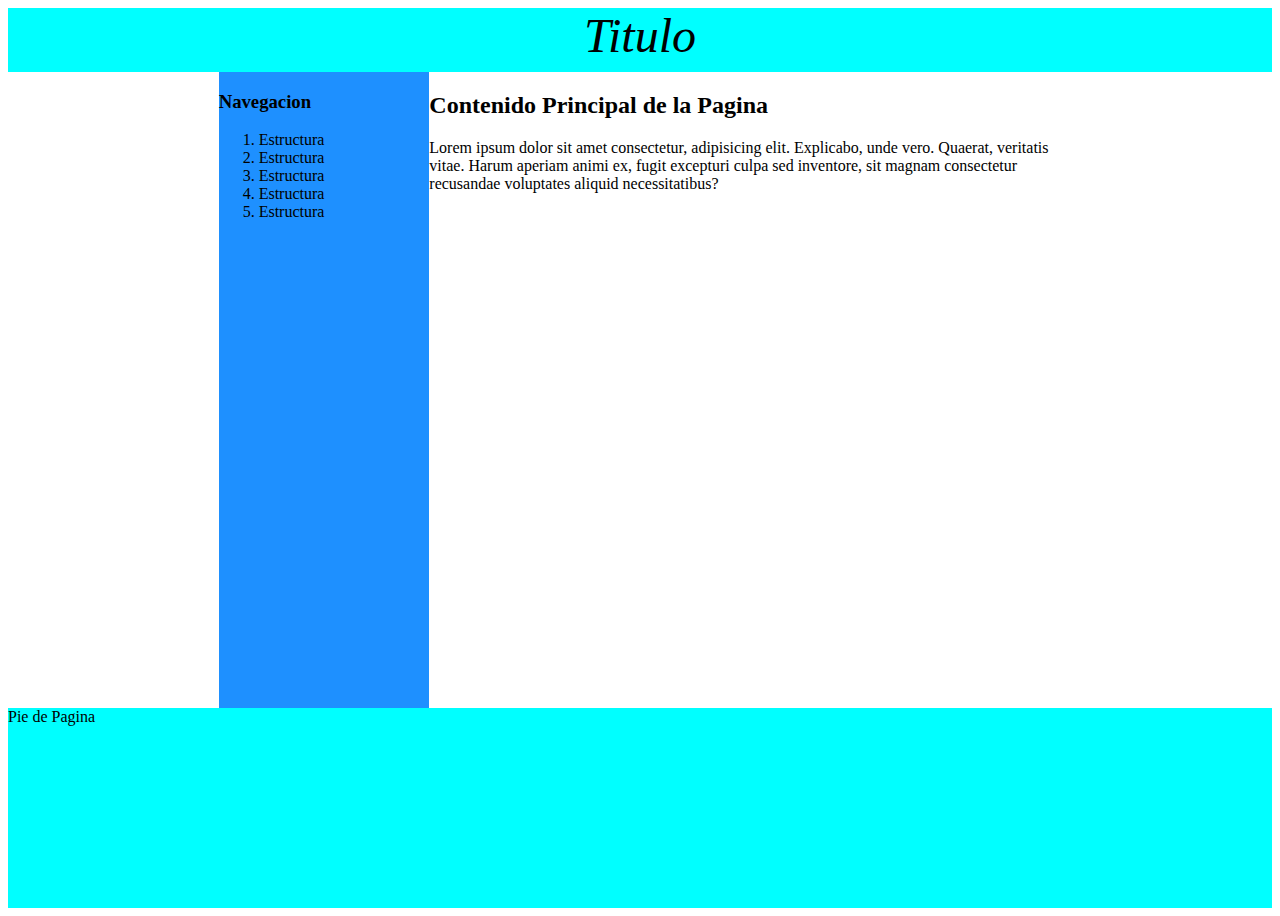
<file: html grid/index.html>
<!DOCTYPE html>
<html lang="en">
<head>
    <meta charset="UTF-8">
    <meta name="viewport" content="width=device-width, initial-scale=1.0">
    <meta http-equiv="X-UA-Compatible" content="ie=edge">
    <link rel="stylesheet" href="/html grid/css/estilos.css">
    <title>Document</title>
</head>
<body>
    <div class="basic">
        <header>
            Titulo
        </header>
        <nav>
            <h3>Navegacion</h3>
            <ol>
                <li>Estructura</li>
                <li>Estructura</li>
                <li>Estructura</li>
                <li>Estructura</li>
                <li>Estructura</li>
            </ol>
        </nav>
        <div class="main">
            <h2>
                Contenido Principal de la Pagina
            </h2>
            <p>Lorem ipsum dolor sit amet consectetur, adipisicing elit. Explicabo, unde vero.
                    Quaerat, veritatis vitae. Harum aperiam animi ex, fugit excepturi culpa sed inventore,
                    sit magnam consectetur recusandae voluptates aliquid necessitatibus?
            </p>
        </div>
        <footer>
            Pie de Pagina
        </footer>
    </div>
</body>
</html>
</file>
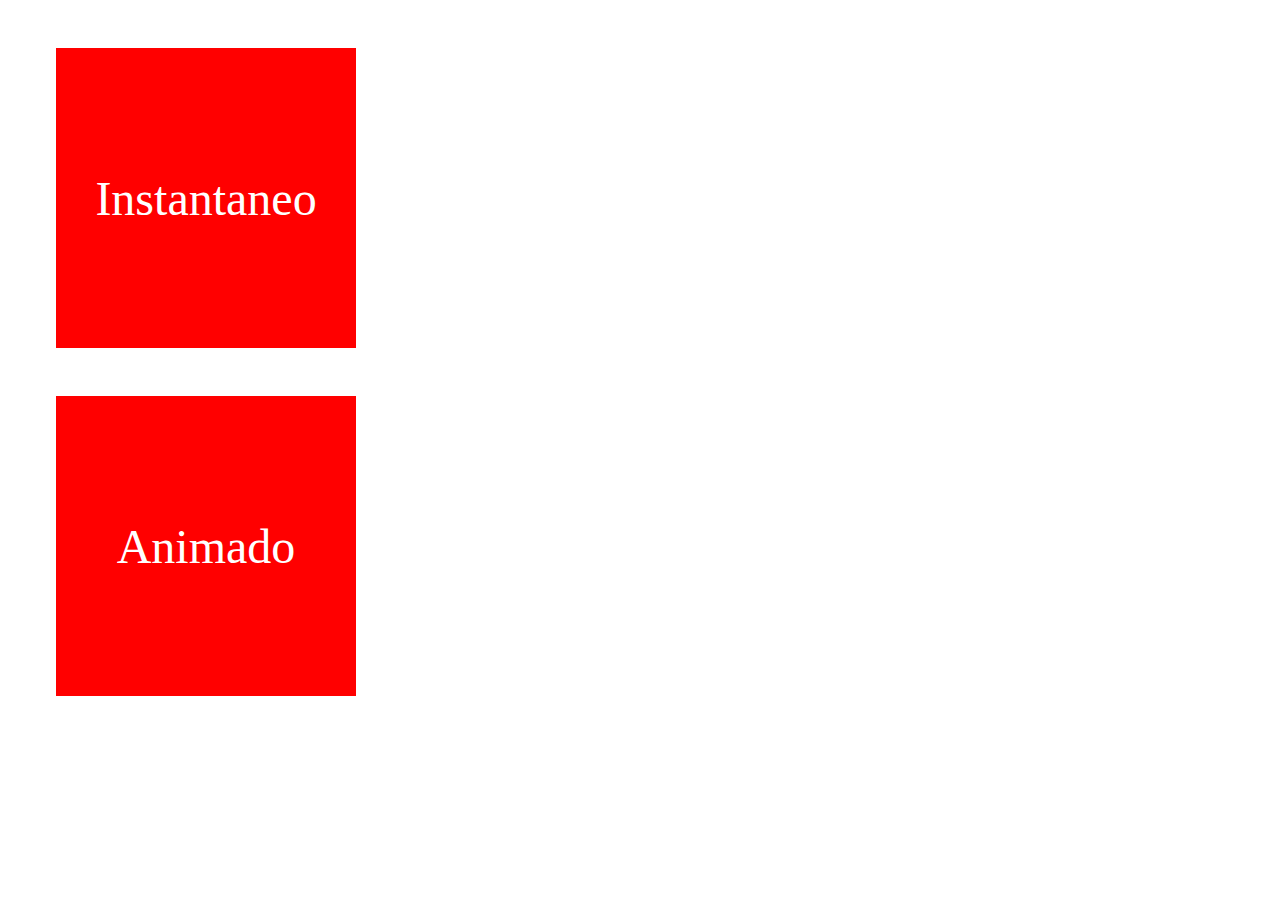
<file: PracticaCUAR/practica1/index.html>
<!DOCTYPE html>
<html lang="en">

    <head>
        <meta charset="UTF-8">
        <meta name="viewport" content="width=device-width, initial-scale=1.0">
        <meta http-equiv="X-UA-Compatible" content="ie=edge">
        <link rel="stylesheet" href="styles.css">
        <title>Document</title>
    </head>

    <body>
        <div class="box">Instantaneo</div>
        <div class="box animate">Animado</div>


    </body>

</html>
</file>
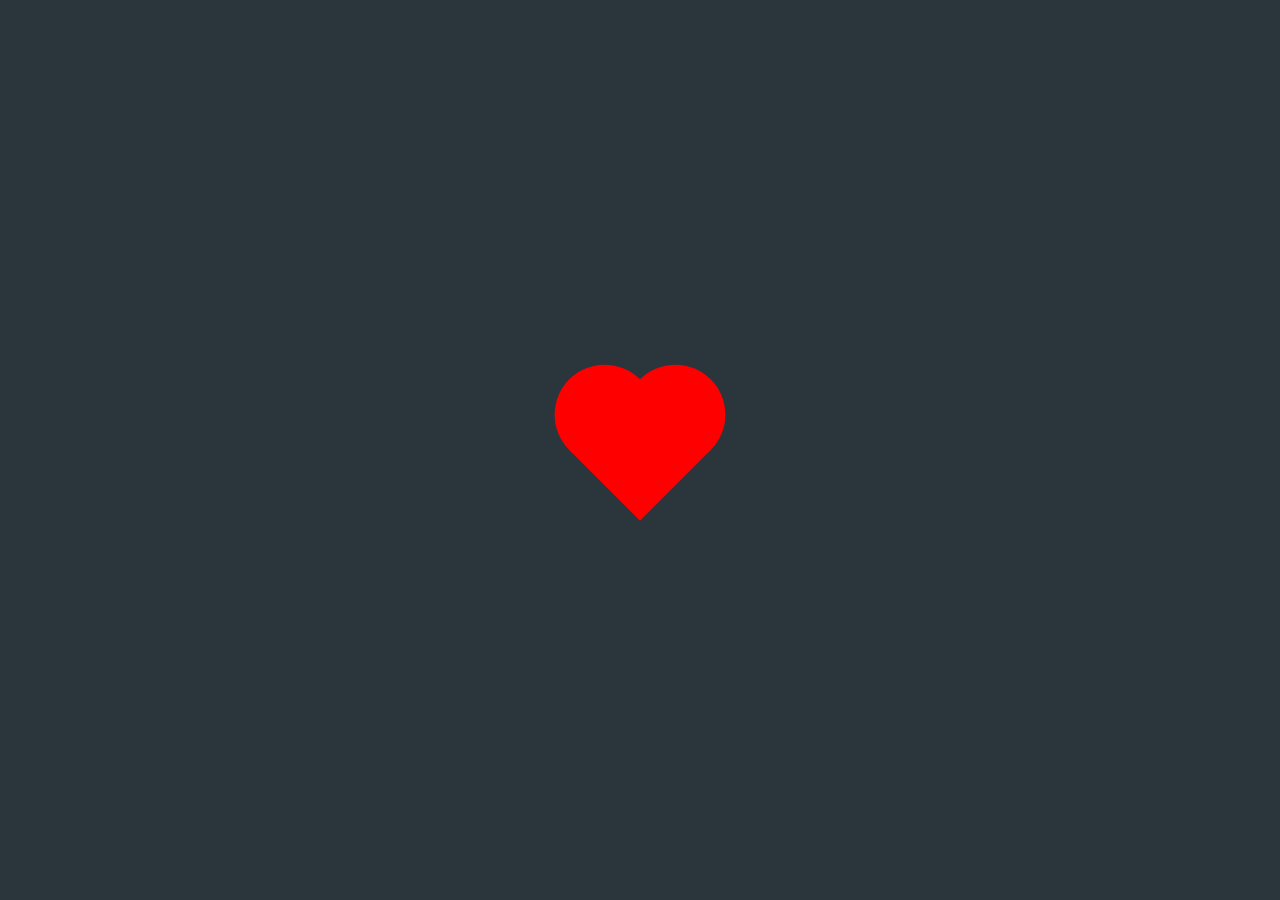
<file: PracticaCUAR/practica12/index.html>
<!DOCTYPE html>
<html lang="es">

    <head>
        <meta charset="UTF-8">
        <meta name="viewport" content="width=device-width, initial-scale=1.0">
        <meta http-equiv="X-UA-Compatible" content="ie=edge">
        <link rel="stylesheet" href="styles.css">
        <title>Animation Events</title>
    </head>

    <body>
        <div id="heart" class="heart heart--animate"></div>
        <script src="scripts.js"></script>
    </body>


</html>
</file>
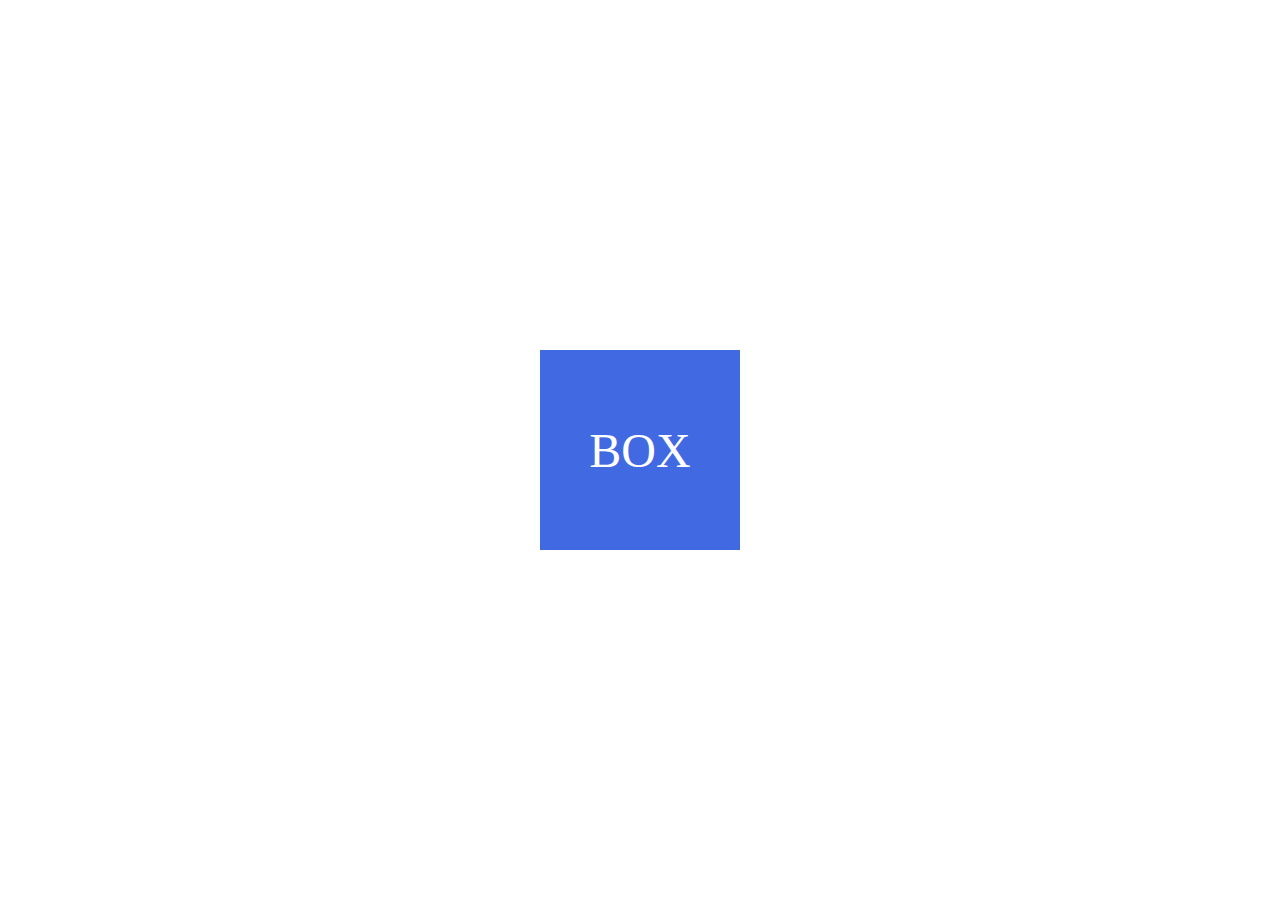
<file: PracticaCUAR/practica2/index.html>
<!DOCTYPE html>
<html lang="es">

    <head>
        <meta charset="UTF-8">
        <meta name="viewport" content="width=device-width, initial-scale=1.0">
        <meta http-equiv="X-UA-Compatible" content="ie=edge">
        <link rel="stylesheet" href="styles.css">
        <title>Document</title>
    </head>

    <body>
        <div class="box">BOX</div>
    </body>

</html>
</file>
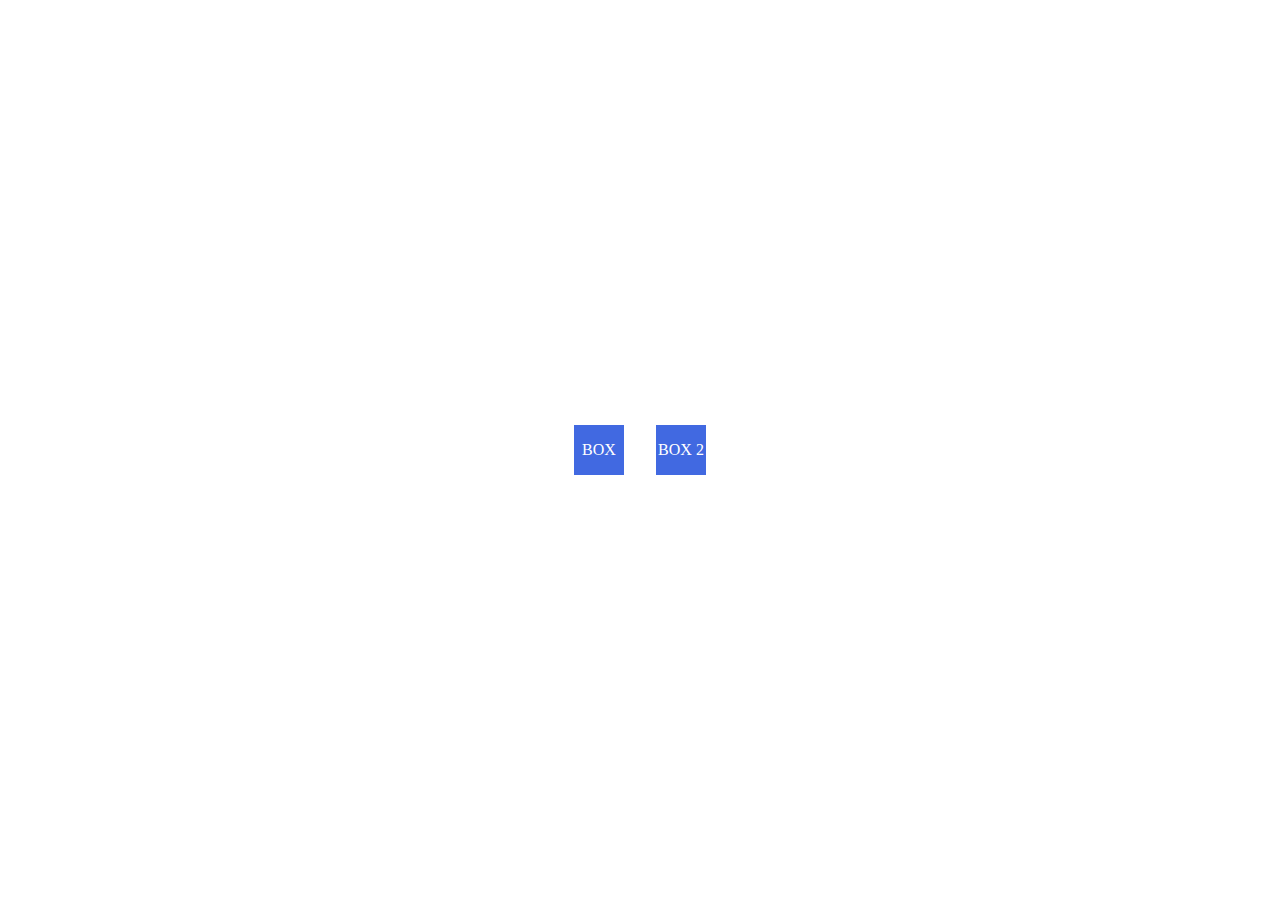
<file: PracticaCUAR/practica3/index.html>
<!DOCTYPE html>
<html lang="es">

    <head>
        <meta charset="UTF-8">
        <meta name="viewport" content="width=device-width, initial-scale=1.0">
        <meta http-equiv="X-UA-Compatible" content="ie=edge">
        <link rel="stylesheet" href="styles.css">
        <title>Document</title>
    </head>

    <body>
        <div class="box">BOX</div>
        <div class="box-2">BOX 2</div>
    </body>

</html>
</file>
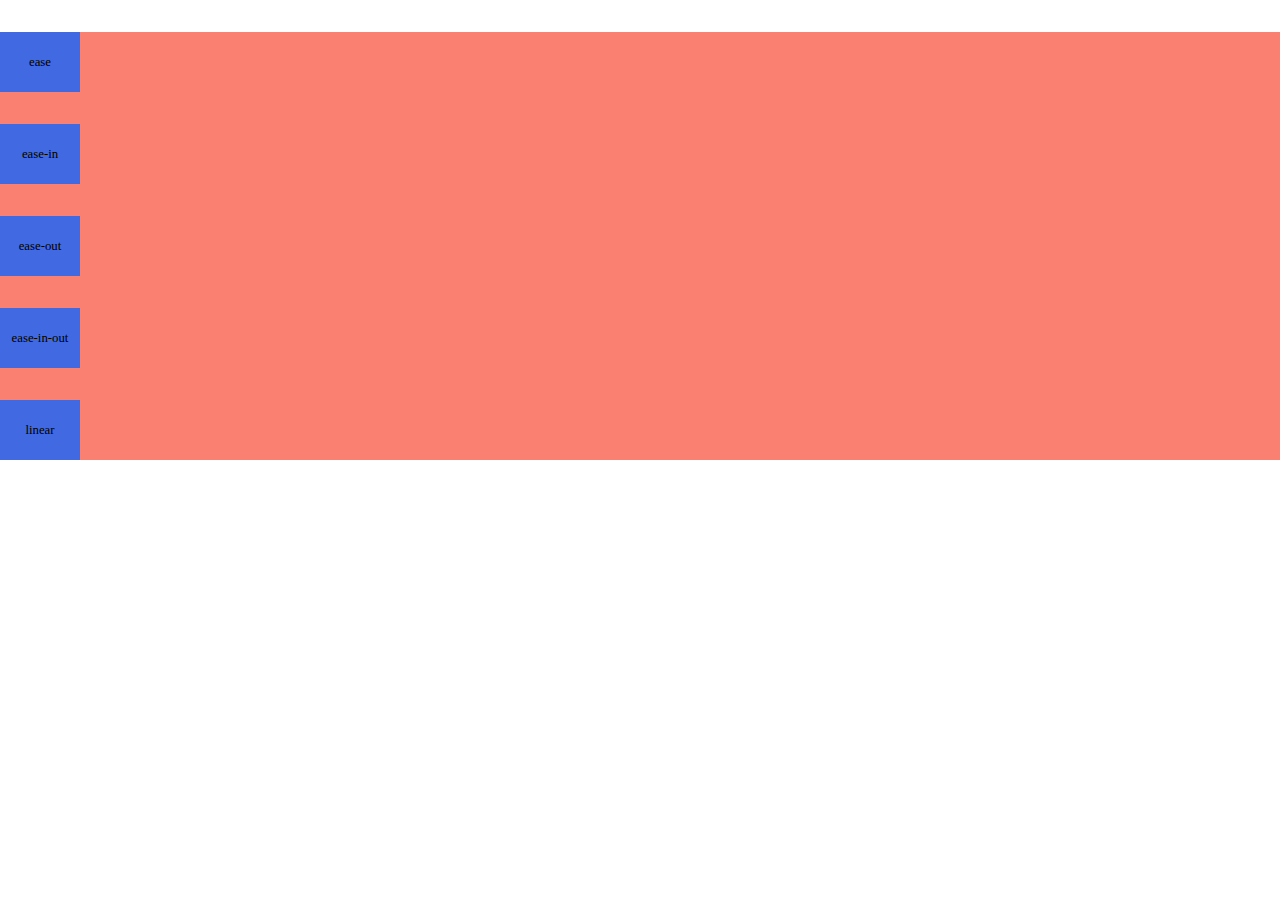
<file: PracticaCUAR/practica4/index.html>
<!DOCTYPE html>
<html lang="es">

    <head>
        <meta charset="UTF-8">
        <meta name="viewport" content="width=device-width, initial-scale=1.0">
        <meta http-equiv="X-UA-Compatible" content="ie=edge">
        <link rel="stylesheet" href="styles.css">
        <title>Document</title>
    </head>

    <body>
        <div class="container">
            <div class="box ease">ease</div>
            <div class="box ease-in">ease-in</div>
            <div class="box ease-out">ease-out</div>
            <div class="box ease-in-out">ease-in-out</div>
            <div class="box linear">linear</div>
        </div>

    </body>

</html>
</file>
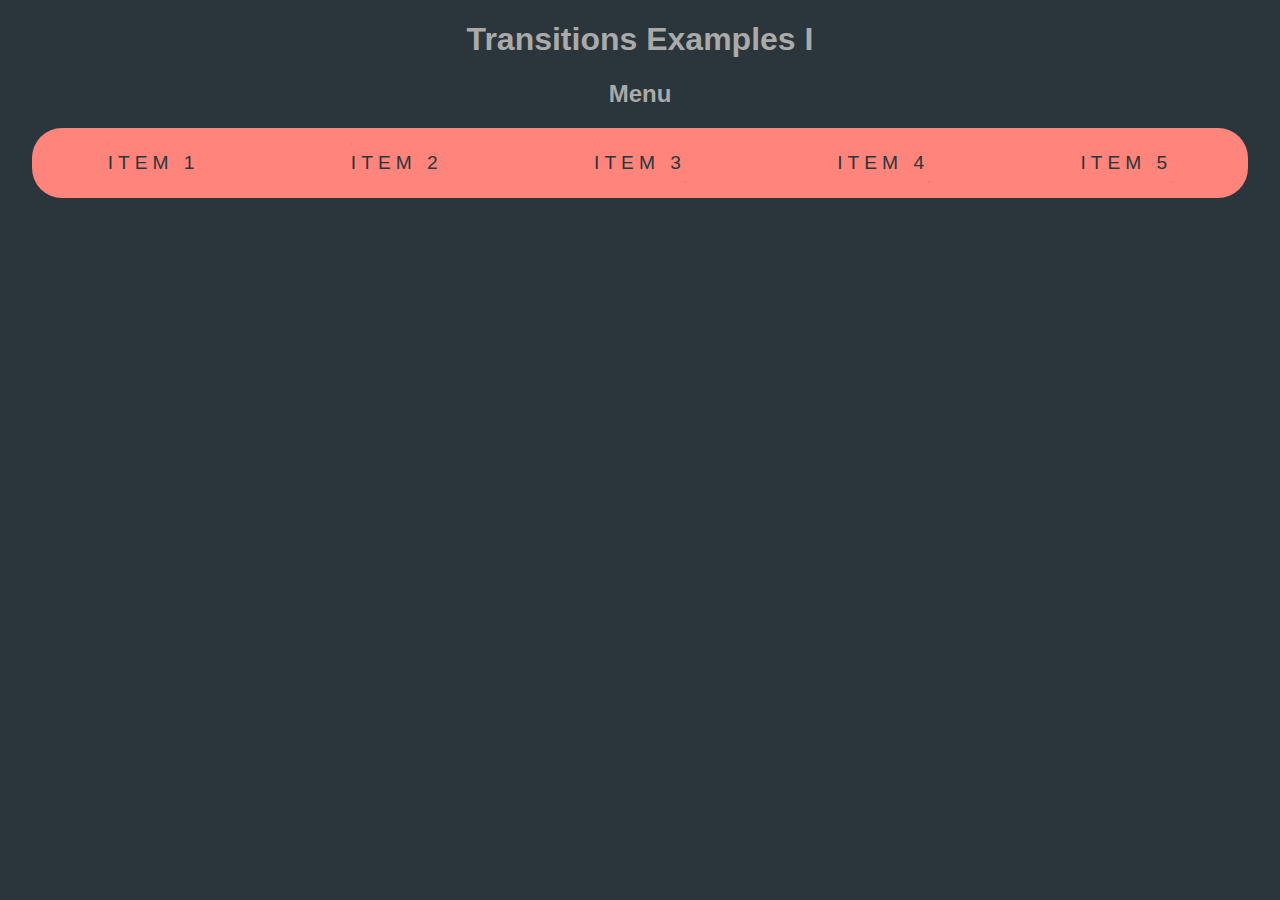
<file: PracticaCUAR/practica5/index.html>
<!DOCTYPE html>
<html lang="es">

    <head>
        <meta charset="UTF-8">
        <meta name="viewport" content="width=device-width, initial-scale=1.0">
        <meta http-equiv="X-UA-Compatible" content="ie=edge">
        <link rel="stylesheet" href="styles.css">
        <title>Transitions Examples I</title>
    </head>

    <body>
        <h1 class="title">Transitions Examples I</h1>
        <h2 class="title">Menu</h2>
        <nav class="main-nav">
            <ul class="main-menu">
                <li class="main-menu__item">Item 1</li>
                <li class="main-menu__item">Item 2</li>
                <li class="main-menu__item">Item 3</li>
                <li class="main-menu__item">Item 4</li>
                <li class="main-menu__item">Item 5</li>
            </ul>
        </nav>
    </body>

</html>
</file>
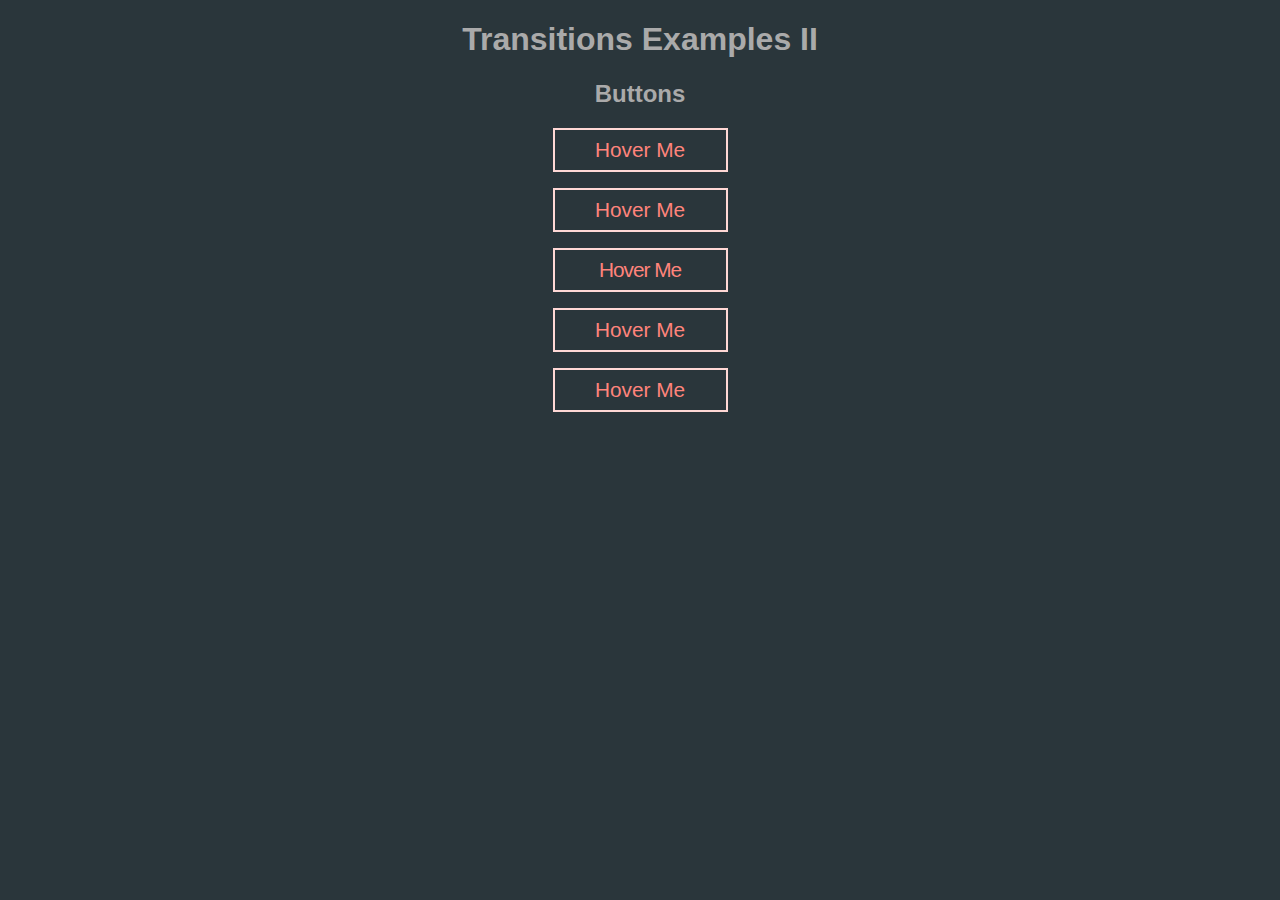
<file: PracticaCUAR/practica6/index.html>
<!DOCTYPE html>
<html lang="es">

    <head>
        <meta charset="UTF-8">
        <meta name="viewport" content="width=device-width, initial-scale=1.0">
        <meta http-equiv="X-UA-Compatible" content="ie=edge">
        <link rel="stylesheet" href="styles.css">
        <title>Transitions Examples II</title>
    </head>

    <body>
        <h1 class="title">Transitions Examples II</h1>

        <h2 class="title">Buttons</h2>
        <div class="buttons">
            <button class="button button--fill">Hover Me</button>
            <button class="button button--cross">Hover Me</button>
            <button class="button button--grow">Hover Me</button>
            <button data-content="Hover Me" class="button button--scale-text">Hover Me</button>
            <button class="button button--shiney">Hover Me</button>
        </div>
    </body>

</html>
</file>
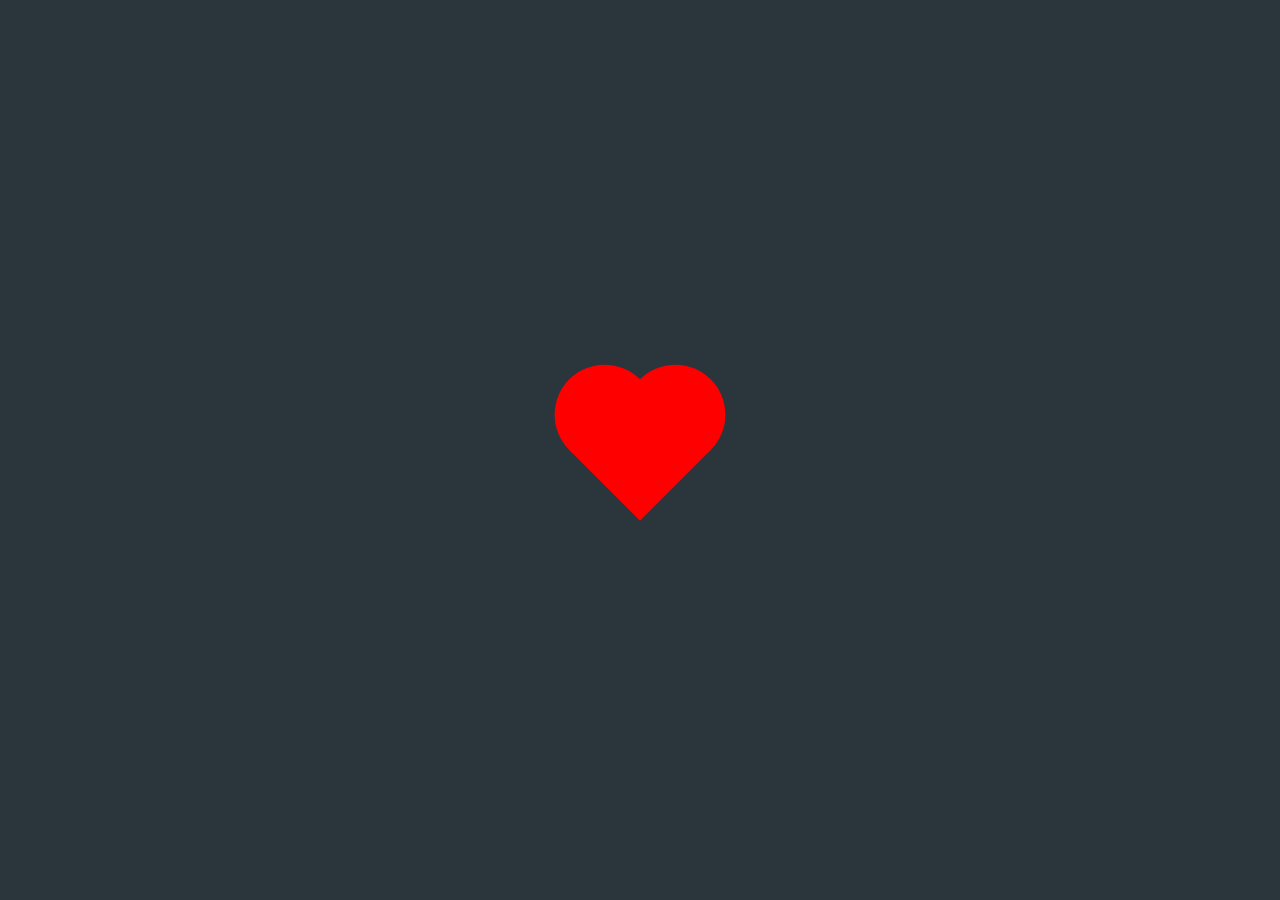
<file: PracticaCUAR/practica8/index.html>
<!DOCTYPE html>
<html lang="es">

    <head>
        <meta charset="UTF-8">
        <meta name="viewport" content="width=device-width, initial-scale=1.0">
        <meta http-equiv="X-UA-Compatible" content="ie=edge">
        <link rel="stylesheet" href="styles.css">
        <title>Animations I</title>
    </head>

    <body>
        <div class="box"></div>
    </body>

</html>
</file>
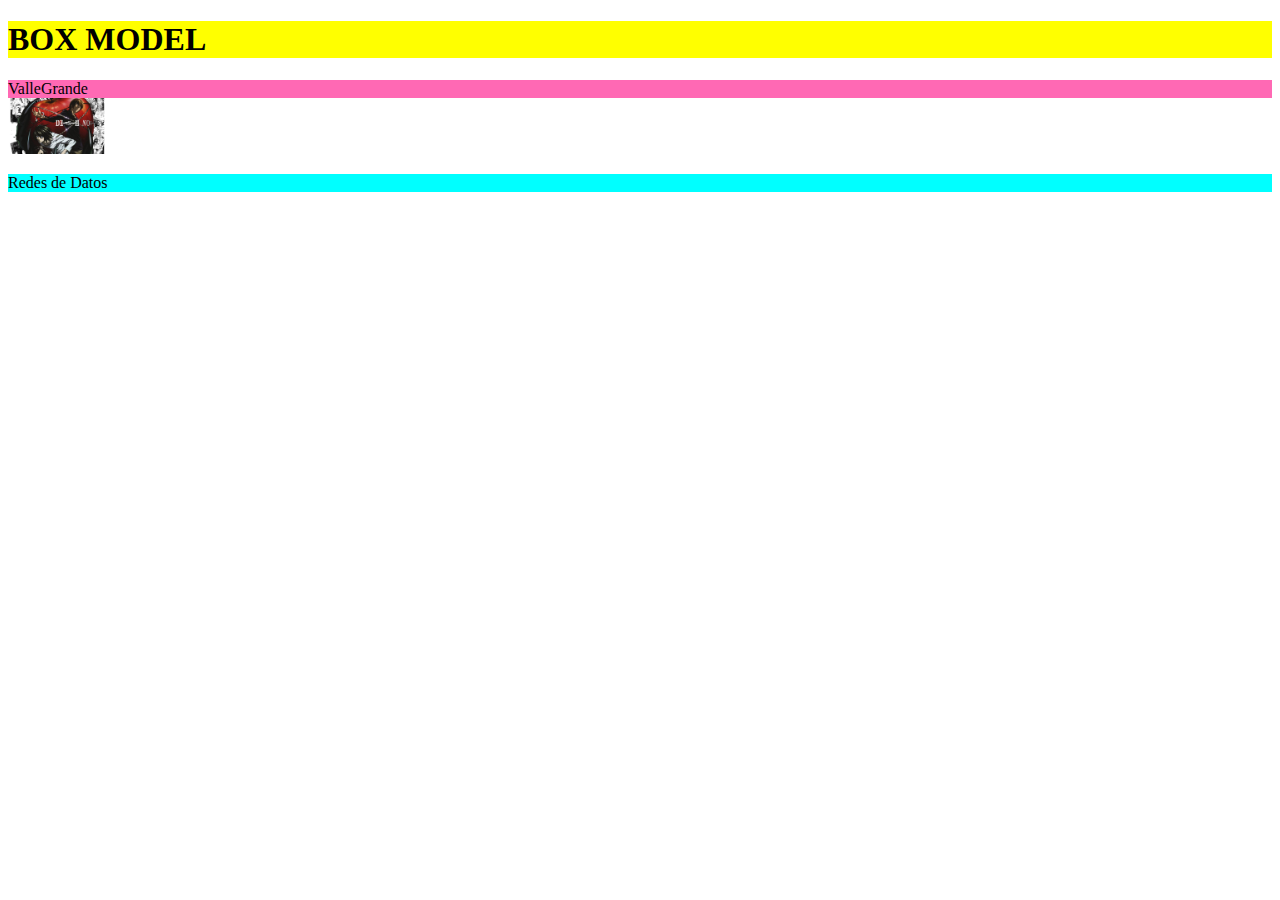
<file: BoxModel/clase.html>
<!DOCTYPE html>
<html lang="en">
<head>
    <meta charset="UTF-8">
    <meta name="viewport" content="width=device-width, initial-scale=1.0">
    <link rel="stylesheet" href="stylo.css">
    <title>Document</title>
</head>
<body>
    <h1>BOX MODEL</h1>
<!--    <p>LINEA DE BLOQUE</p>
    <h3>TAMAÑO DE CAJA</h3> -->
    <span>ValleGrande</span>
    <img src="imagen1.jpg" alt="Imagen de referencia">
<!--  <img src="imagen1.jpg" alt="Imagen de referencia">
    <img src="imagen1.jpg" alt="Imagen de referencia">
    <img src="imagen1.jpg" alt="Imagen de referencia">
    <img src="imagen1.jpg" alt="Imagen de referencia">
    <img src="imagen1.jpg" alt="Imagen de referencia">
    <img src="imagen1.jpg" alt="Imagen de referencia">
    <img src="imagen1.jpg" alt="Imagen de referencia">
    <img src="imagen1.jpg" alt="Imagen de referencia"> -->
    <p>Redes de Datos</p>
</body>
</html>
</file>
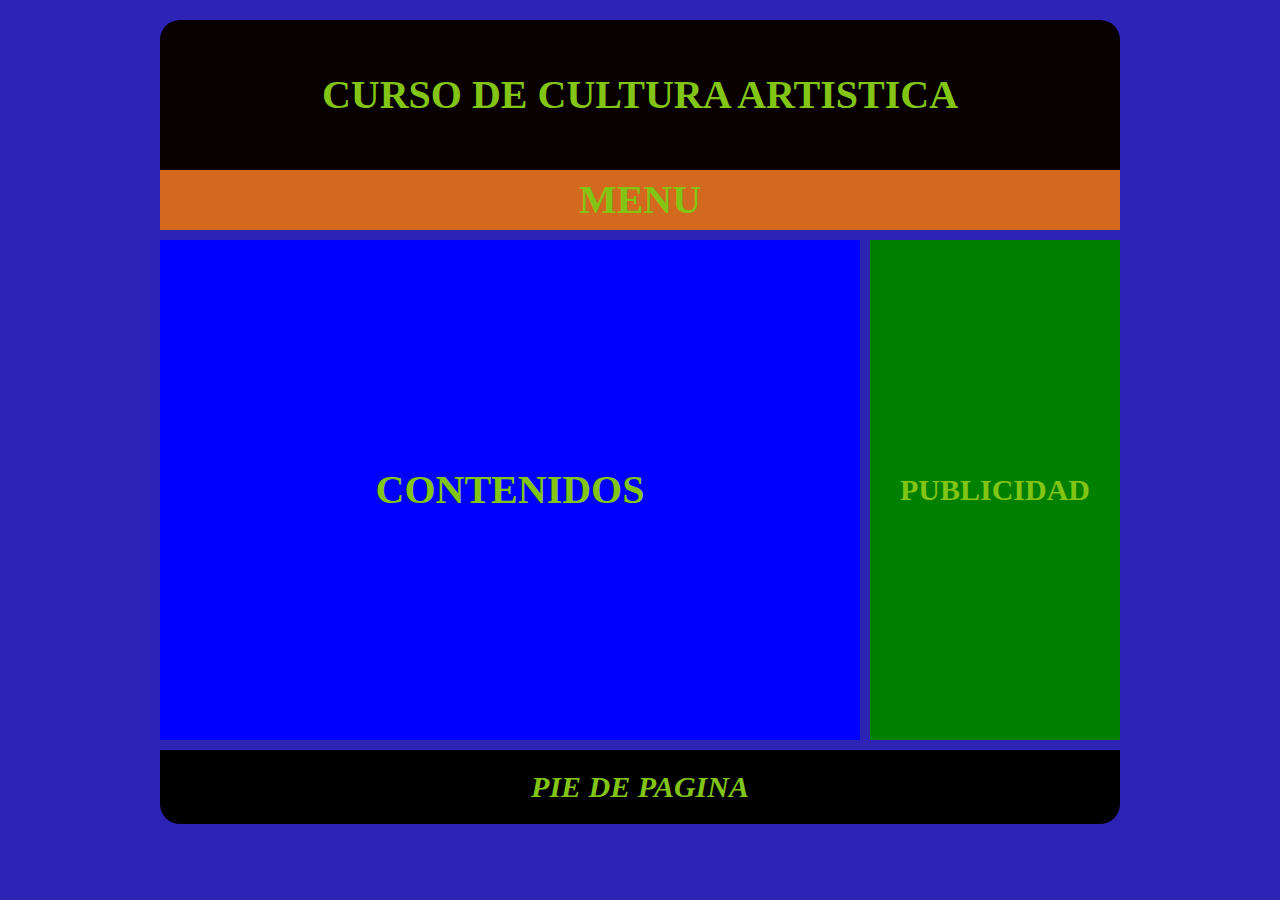
<file: Estructura/practica_estructura.html>
<!DOCTYPE html>
<html lang="en">
    <head>
        <meta charset="UTF-8">
        <meta name="viewport" content="width=device-width, initial-scale=1.0">
        <title>Practica Estructura</title>
        <link rel="stylesheet" href="/Estructura/css/stylos.css">
    </head>
    <body>
       <div id="contenedor">
            <header>
                <h1>CURSO DE CULTURA ARTISTICA</h1>
            </header>
            <nav>
                <h2>MENU</h2>
            </nav>
            <section id="contenido">
                 <h2>CONTENIDOS</h2>
            </section>     
            <aside>
                 <h2>PUBLICIDAD</h2>
            </aside>
            <footer>
                  <h2>PIE DE PAGINA</h2>
            </footer>
        </div>
    </body>
</html>
</file>
<file: html grid/css/estilos.css>
.basic {
    display: grid;
    grid-template-rows: 4rem minmax(calc(100vh - 4rem - 200px), max-content) 200px;
    grid-template-columns: minmax(10%, 1fr) 1fr 3fr minmax(10%, 1fr);
    grid-template-areas: 
        "header header header header"
        ".      nav    main   .     "
        "footer footer footer footer";
}

.basic header {
    grid-area: header;
}

header{
    background-color: aqua;
    font-size: 300%;
    font-style: oblique;
    text-align: center;
}

.basic nav {
    grid-area: nav;
}
nav{
    background-color: dodgerblue;
}

.basic .main {
    grid-area: main;
}

.basic footer {
    grid-area: footer;
}

footer{
    background-color: cyan;
}
</file>
<file: PracticaCUAR/practica1/styles.css>
.box {
  width: 300px;
  height: 300px;
  margin: 1em;
  background-color: red;
  display: flex;
  justify-content: center;
  align-items: center;
  font-size: 3rem;
  color: white;
}

.box:hover {
  background-color: lime;
}

.animate {
  transition: background-color 3s;
}
</file>
<file: PracticaCUAR/practica12/styles.css>
body {
  margin: 0;
  background-color: #2a363b;
  font-family: sans-serif;
  min-height: 100vh;
  display: grid;
  place-items: center;
}

.heart {
  width: 100px;
  height: 100px;
  background-color: red;
  position: relative;
  transform: rotate(45deg);
}

.heart--animate {
  animation-name: heart-beat;
  animation-duration: 2s;
  animation-iteration-count: 3;
}

.heart::before,
.heart::after {
  content: "";
  display: block;
  position: absolute;
  width: 100px;
  height: 100px;
  background-color: red;
  border-radius: 50%;
}

.heart::before {
  top: 0;
  left: -50px;
}

.heart::after {
  top: -50px;
  left: 0;
}

@keyframes heart-beat {
  0% {
    transform: rotate(45deg) scale(1);
  }

  50% {
    transform: rotate(45deg) scale(2);
  }
}

@keyframes heart-rotate {
  0% {
    transform: rotate(45deg);
  }

  50% {
    transform: rotate(225deg);
  }
}
</file>
<file: PracticaCUAR/practica2/styles.css>
/* 
  Las transiciones necesitan un evento que las dispare, no se pueden ejecutar por sí solas

    Existen cuatro propiedas de las transiciones

      transition-property: Establece la propiedad que se va a animar.
      Acepta los valores: all | none | propiedad [, propiedad]

      transition-duration: Establece la duración de la transición, si hubiera más de una se ponen separadas por comas. 
      Acepta valores en segundos "s" y en milisegundos "ms" 

      transition-delay: Establece el retraso que tendrá la transición antes de empezar

      transition-timing-function: Establece la forma en la que se moverá la transición en cada una de las interpolaciones
      Acepta los valores: ease | linear | ease-in | ease-out | ease-in-out | step-start | step-end | steps() | cubic-bezier()

      Tenemos un shorthand que agrupa estas 4 propiedades
      transition: transition-property transition-duration transition-delay transition-time-function
*/

body {
  margin: 0;
  display: flex;
  justify-content: center;
  align-items: center;
  min-height: 100vh;
}

.box {
  width: 200px;
  height: 200px;
  background-color: royalblue;
  display: flex;
  justify-content: center;
  align-items: center;
  font-size: 3rem;
  color: white;
  transition-property: background-color, color;
  transition-duration: 1s;
  transition-delay: 0s, 1s;
}

.box:hover {
  background-color: green;
  color: black;
}
</file>
<file: PracticaCUAR/practica3/styles.css>
/* 
  Las transformaciones pueden ser de dos tipos, 2D y 3D
  Para ambas tenemos una sola propiedad que recibe funciones como valor.

  Transformaciones 2D

    transform:
      translate(x | x, y) | translateX() | translateY()
        valores positivos-> derecha abajo
        valores negativos-> izquierda arriba

      scale(x = y | x,y) | scaleX() | scaleY()

      skew(x | x,y) | skewX(angle) | skewY(angle)

      rotate(angle) -> Tenemos 4 formas de dar ángulos en CSS
        deg (360deg) -> grados sexagesimales
        grad (400grad)-> es una unidad de medida de ángulos planos
        rad (6.2832rad)-> es una unidad de ángulo en el plano en el SI
        turn (1turn) -> turn es el número de vueltas

      Cuando usamos angulos:
        valores positivos-> sentido horario
        valores negativos-> sentido antihorario

*/

body {
  margin: 0;
  display: flex;
  justify-content: center;
  align-items: center;
  min-height: 100vh;
}

.box,
.box-2 {
  width: 50px;
  height: 50px;
  background-color: royalblue;
  display: flex;
  justify-content: center;
  align-items: center;
  /* font-size: 3rem; */
  margin: 0 1rem;
  color: white;
  transition: transform 0.5s;
  /* transition: left 0.5s;
  position: relative;
  left: 0; */
}

.box:hover {
  background-color: green;
  color: black;
  /* transform: translate(-100%, -100%); */
  /* transform: scale(2); */
  /* transform: rotate(180deg); */
  transform: skew(20deg);
  /* left: 25%; */
}
</file>
<file: PracticaCUAR/practica4/styles.css>
/* 
Transition timing function

ease significa desacelerar/frenar

ease: La transición comienza lentamente, acelera bruscamente y luego disminuye lentamente hacia el final.

ease-in: La transición comienza lentamente, y luego se acelera progresivamente hasta el final.

ease-out: La animación comienza abruptamente y luego se ralentiza progresivamente hacia el final. 

ease-in-out: La animación comienza lentamente, se acelera y luego se ralentiza hacia el final.

linear: La transición se mueve de principio a fin a una velocidad constante.

función calc: Nos sirve para hacer cálculos.
  calc(value operation value...)

Shorthand transition

transition: 2s transform ease-in
transition: transform 2s ease-in
transition: ease-in transform 2s
*/

body {
  margin: 0;
}

.container {
  background-color: salmon;
}

.box {
  width: 80px;
  height: 60px;
  font-size: 0.8em;
  background-color: royalblue;
  margin: 2rem 0;
  display: flex;
  align-items: center;
  justify-content: center;
  /* transition-property: transform; */
  /* transition-duration: 2s; */
}

.container:hover .box {
  transform: translateX(calc(100vw - 100%));
  /* transition: transform 2s 1s ease-out; */
}

.ease {
  transition-timing-function: ease;
}
.ease-in {
  transition-timing-function: ease-in;
}
.ease-out {
  transition-timing-function: ease-out;
}
.ease-in-out {
  transition-timing-function: ease-in-out;
}
.linear {
  transition-timing-function: linear;
}
</file>
<file: PracticaCUAR/practica5/styles.css>
body {
  margin: 0;
  background-color: #2a363b;
  font-family: sans-serif;
}

.title {
  text-align: center;
  color: #aaa;
}

.main-menu {
  list-style: none;
  padding-left: 0;
  width: 95%;
  display: flex;
  margin-left: auto;
  margin-right: auto;
  justify-content: space-around;
  background: #ff847c;
  font-size: 1.2rem;
  color: #2a363b;
  text-transform: uppercase;
  letter-spacing: 5px;
  border-radius: 30px;
}

.main-menu__item {
  position: relative;
  cursor: pointer;
  padding: 1.5rem 0;
  overflow: hidden;
}

.main-menu__item::before,
.main-menu__item::after {
  content: "";
  display: block;
  position: absolute;
  width: 100%;
  height: 2px;
  background: #2a363b;
  transition: transform 0.2s;
}

.main-menu__item::before {
  top: 15px;
  transform: translateX(-100%);
}

.main-menu__item::after {
  bottom: 15px;
  transform: translateX(100%);
}

.main-menu__item:hover::before,
.main-menu__item:hover::after {
  transform: translateX(0);
}
</file>
<file: PracticaCUAR/practica6/styles.css>
body {
  margin: 0;
  background-color: #2a363b;
  font-family: sans-serif;
}

.title {
  text-align: center;
  color: #aaa;
}

.buttons {
  width: 100%;
  margin-left: auto;
  margin-right: auto;
  display: flex;
  flex-direction: column;
  align-items: center;
  justify-content: space-between;
}

.button {
  background: none;
  outline: none;
  border: 2px solid #ffd8d5;
  font-size: 1.3rem;
  color: #ff847c;
  padding: 0.5rem 1rem;
  cursor: pointer;
  position: relative;
  overflow: hidden;
  width: 175px;
  margin-bottom: 1rem;
}

.button--fill {
  transition: color 0.4s;
}

.button--fill:hover {
  color: #2a363b;
}

.button--fill::before {
  content: "";
  position: absolute;
  display: block;
  width: 100%;
  height: 100%;
  top: 0;
  left: 0;
  background-color: #ff847c;
  transform: translateX(-100%);
  transition: transform 0.4s;
  z-index: -1;
}

.button--fill:hover::before {
  transform: translateX(0);
}

.button--cross {
  transition: color 0.4s;
}

.button--cross:hover {
  color: #2a363b;
}

.button--cross::before,
.button--cross::after {
  content: "";
  position: absolute;
  display: block;
  width: 100%;
  height: 100%;
  top: 0;
  left: 0;
  background-color: #ff847c;
  transition: transform 0.6s linear;
  z-index: -1;
}
.button--cross::before {
  transform: rotateY(90deg);
}

.button--cross::after {
  transform: rotateX(90deg);
}

.button--cross:hover::before,
.button--cross:hover::after {
  transform: rotate(0deg);
}

.button--grow {
  letter-spacing: -1px;
  transition: box-shadow 0.5s, letter-spacing 0.5s;
}

.button--grow:hover {
  letter-spacing: 5px;
  box-shadow: 0 0 0 5px #ff847c;
}

.button--scale-text {
  transition: color 0.4s;
}

.button--scale-text:hover {
  color: #2a363b;
}

.button--scale-text::before {
  content: attr(data-content);
  position: absolute;
  display: flex;
  align-items: center;
  justify-content: center;
  top: 0;
  left: 0;
  width: 100%;
  height: 100%;
  transform: scale(5);
  color: #ff847c;
  background-color: #2a363b;
  opacity: 0;
  transition: transform 0.5s, opacity 0.5s;
}

.button--scale-text:hover::before {
  opacity: 1;
  transform: scale(1);
}

.button--shiney {
  transition: color 0.4s;
}

.button--shiney:hover {
  color: #2a363b;
}

.button--shiney::before,
.button--shiney::after {
  content: "";
  position: absolute;
  display: block;
  width: 100%;
  height: 100%;
  top: 0;
  left: 0;
  background-color: transparent;
  z-index: -1;
}

.button--shiney:hover::before {
  background-color: #7c90ff;
}

.button--shiney::after {
  display: flex;
  justify-content: center;
  align-items: center;
  top: 50%;
  height: 30%;
  background-color: #fff;
  transform: rotate(45deg) translateY(650%);
  transition: background-color 0.4s;
}

.button--shiney:hover::after {
  transition: background-color 0.4s, transform 0.6s;
  transform: rotate(45deg) translateY(-700%);
}
</file>
<file: PracticaCUAR/practica8/styles.css>
/*
  Las animaciones funcionan de una forma similar a las transiciones, pero con la principal diferencia de que estas no necesitan un evento para iniciarse, son automáticas.

  Las animaciones tienen varias propiedades
    animation-name: nombre de la animación, es obligatoria
    animation-duration: duración de la animación, es obligatoria
    animation-iteration-count: establece el número de veces que queremos repetir la animación
    https://developer.mozilla.org/es/docs/Web/CSS/animation

  Los keyframes sirven para determinar las diferentes fases de la animación. Son obligatorios.
  Se establecen con @keyframes nombreAnimación{}
  Dentro tenemos que poner los selectores de tiempo, tenemos varias opciones
  https://developer.mozilla.org/es/docs/Web/CSS/@keyframes
*/
body {
  margin: 0;
  background-color: #2a363b;
  font-family: sans-serif;
  min-height: 100vh;
  display: grid;
  place-items: center;
}

.box {
  width: 100px;
  height: 100px;
  background-color: red;
  position: relative;
  transform: rotate(45deg);
  animation-name: beat;
  animation-duration: 2s;
  animation-iteration-count: infinite;
}

.box::before,
.box::after {
  content: "";
  display: block;
  position: absolute;
  width: 100px;
  height: 100px;
  background-color: red;
  border-radius: 50%;
}

.box::before {
  top: 0;
  left: -50px;
}

.box::after {
  top: -50px;
  left: 0;
}
@keyframes beat {
  0% {
    transform: rotate(45deg) scale(1);
  }

  50% {
    transform: rotate(45deg) scale(2);
  }
}
</file>
<file: BoxModel/stylo.css>
h1 {
    background-color: yellow;
    /* width: 100px;
    height: 50px; */
}
 p {
    display: block;
    background: rgb(0, 255, 255);
    /* width: 100em;
    height: 50em; */
}
h3 {
     background: green;
    /* width: 100rem;
    height: 50rem; */
}   
span {
    display: block;
    background: hotpink;
}
img {
    display:;
    width: 100px;
}
</file>
<file: Estructura/css/stylos.css>
* {
    margin: 0px;
    padding: 0px;
}
body {
    background: #2d23b4;
    color: rgb(130, 197, 21);
}
#contenedor {
    width: 960px;
    margin: auto;
    margin-top: 20px;
    margin-bottom: 20px;
    border-radius: 20px;
    overflow: hidden;
}
header {
    height: 150px;
    background: #080000;
}
header h1 {
    font-size: 40px;
    text-align: center;
    line-height: 150px;
}
nav {
    background: chocolate;
    height: 60px;
}

nav h2 {
    font-size: 40px;
    text-align: center;
    line-height: 60px;
}
#contenido {
    width: 700px;
    height: 500px;
    float: left;
    background: blue;
    margin-top: 10px;
    margin-right: 10px;
    margin-bottom: 10px;
}
#contenido h2 {
    font-size: 40px;
    text-align: center;
    line-height: 500px;
}
aside {
    width: 250px;
    height: 500px;
    background: green;
    margin-top: 10px;
    float: right;
}
aside h2 {
    font-size: 30px;
    text-align: center;
    line-height: 500px;
}
footer {
    background: black;
    clear: both;
}
footer h2 {
    font-size: 30px;
    text-align: center;
    padding: 20px;
    font-style: italic;
}
</file>
